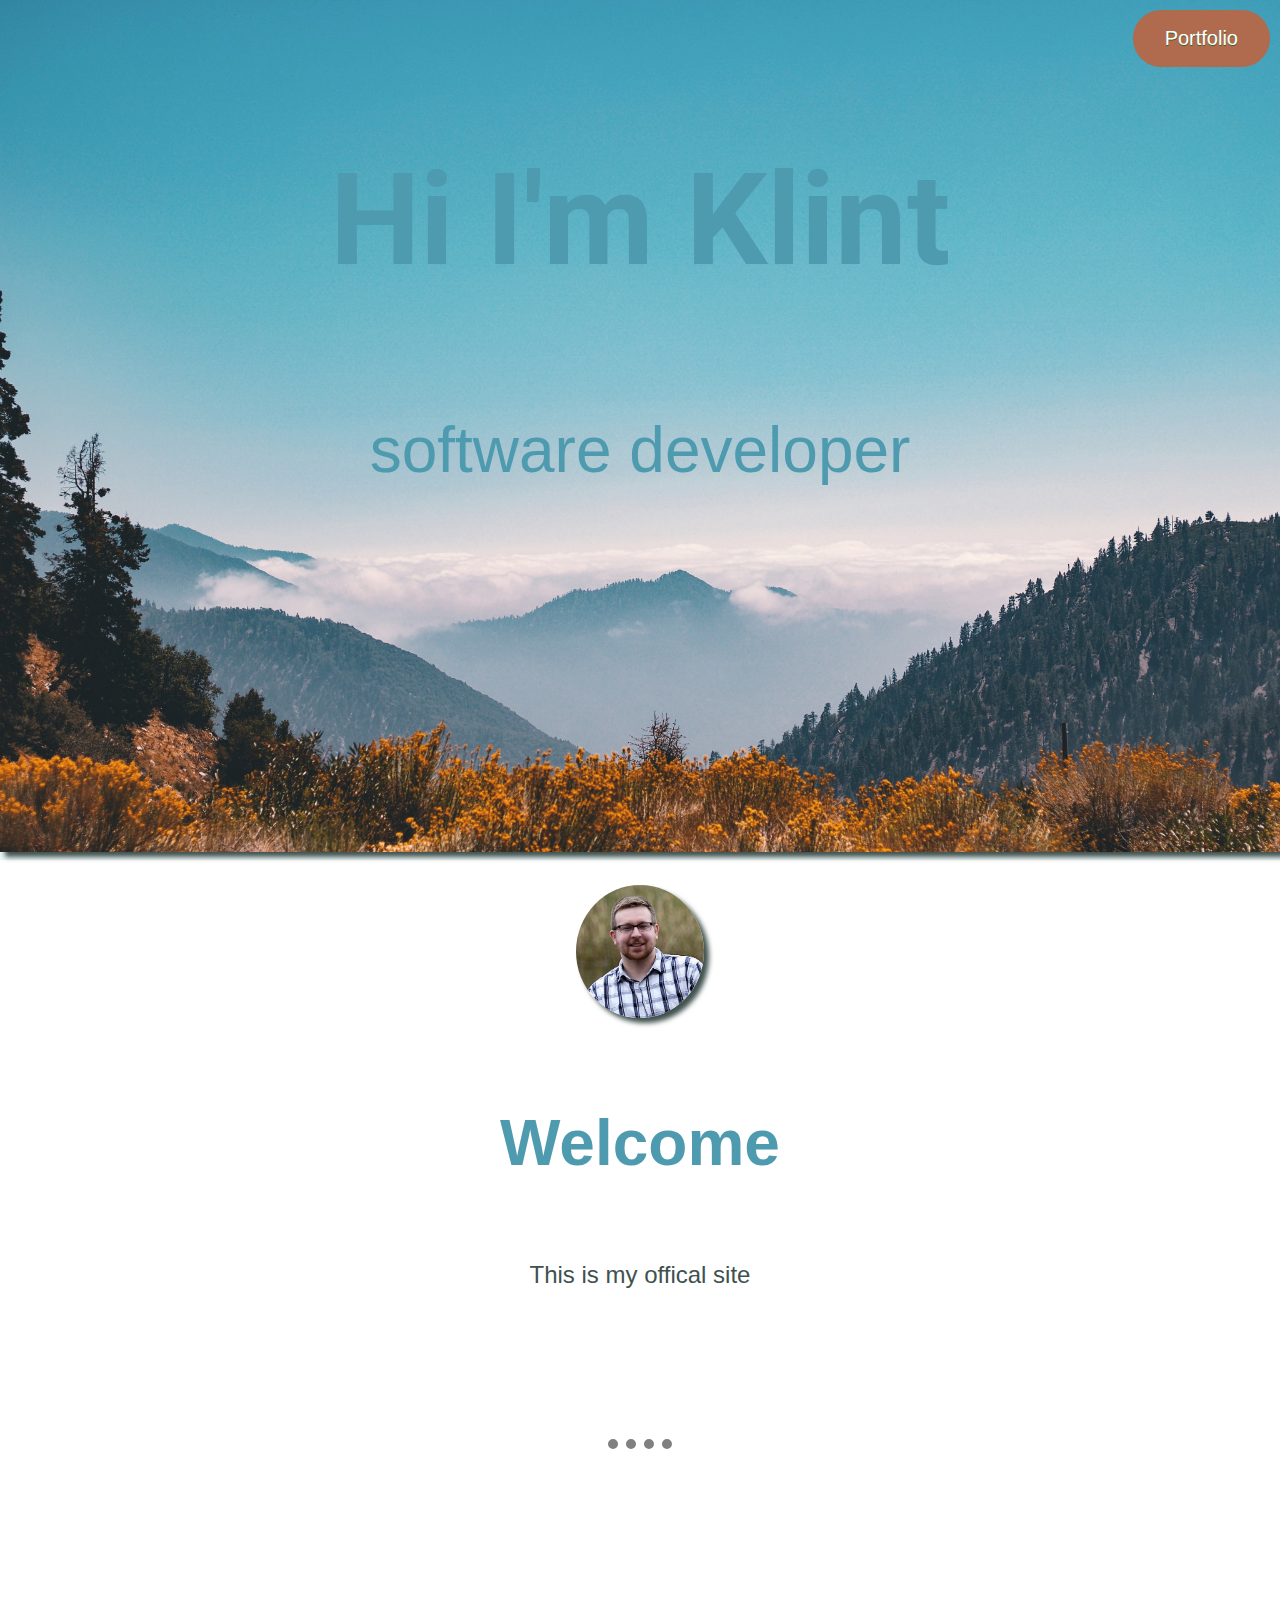
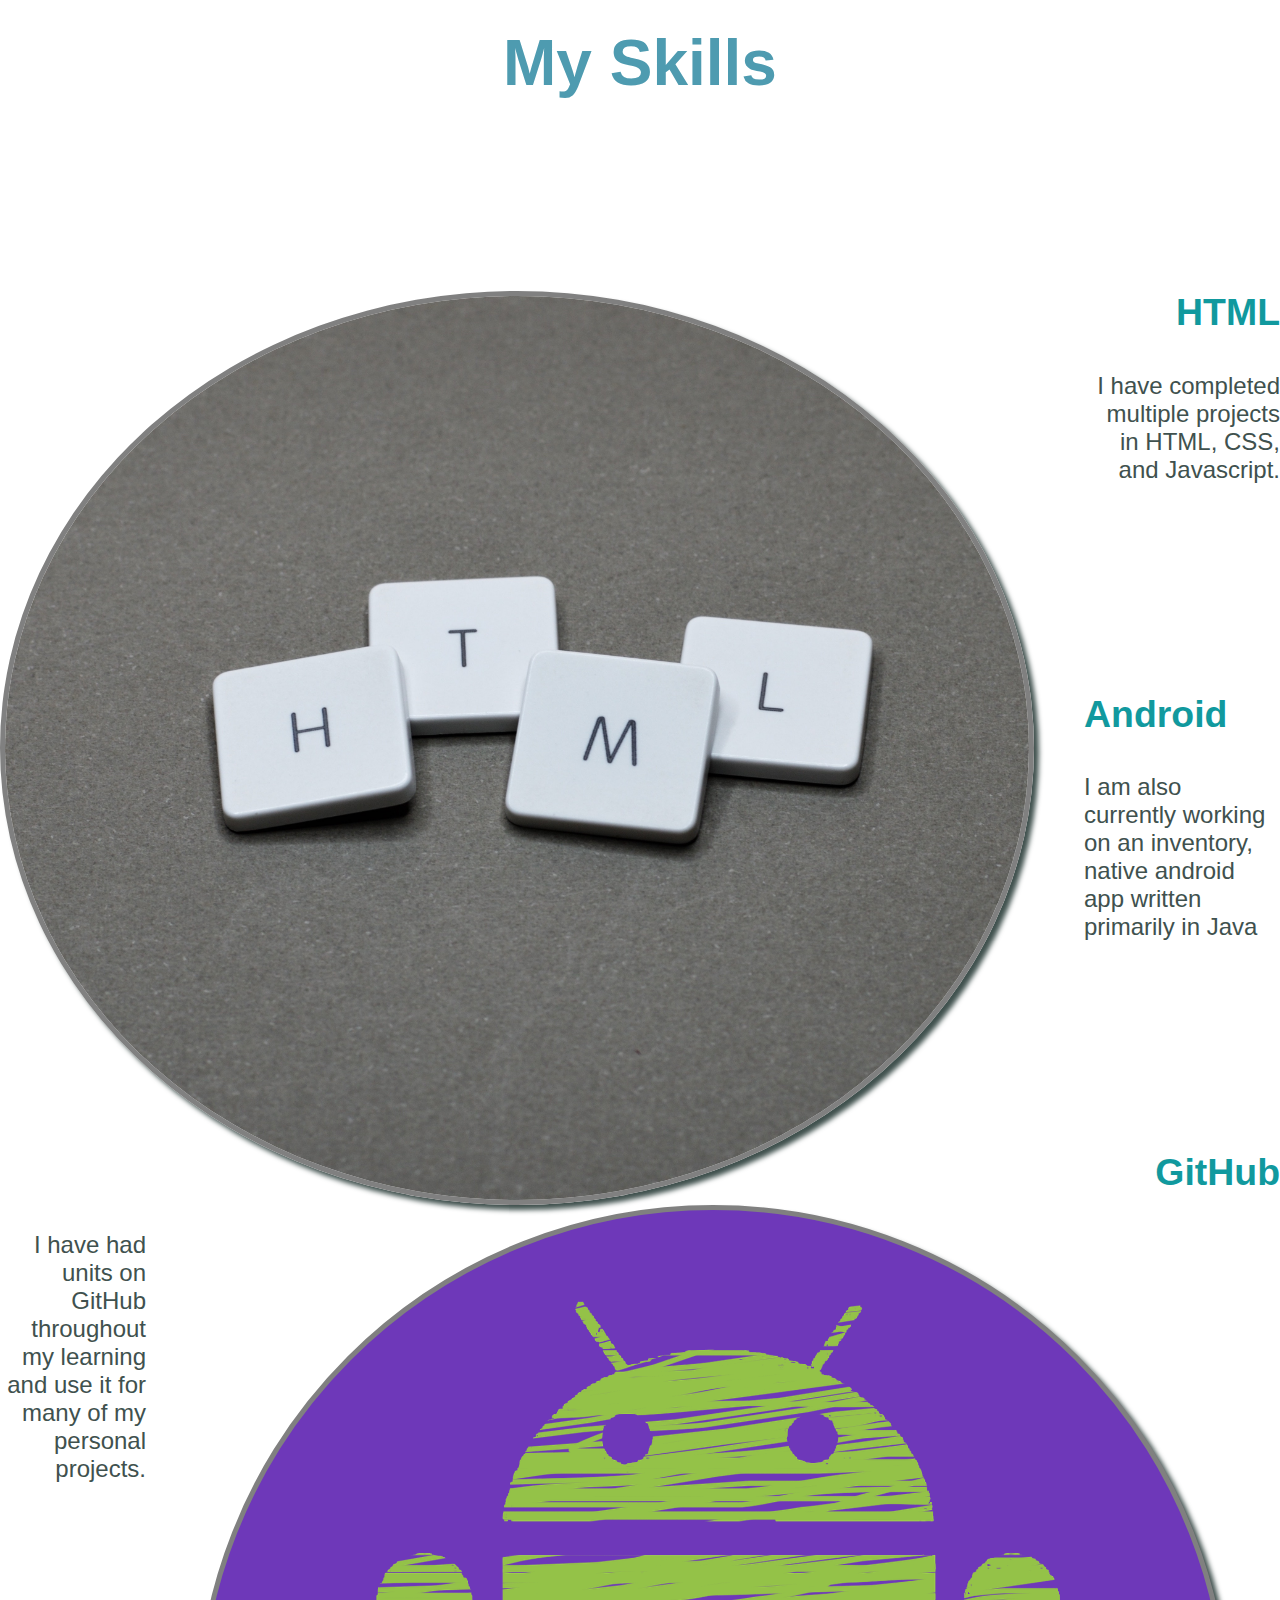
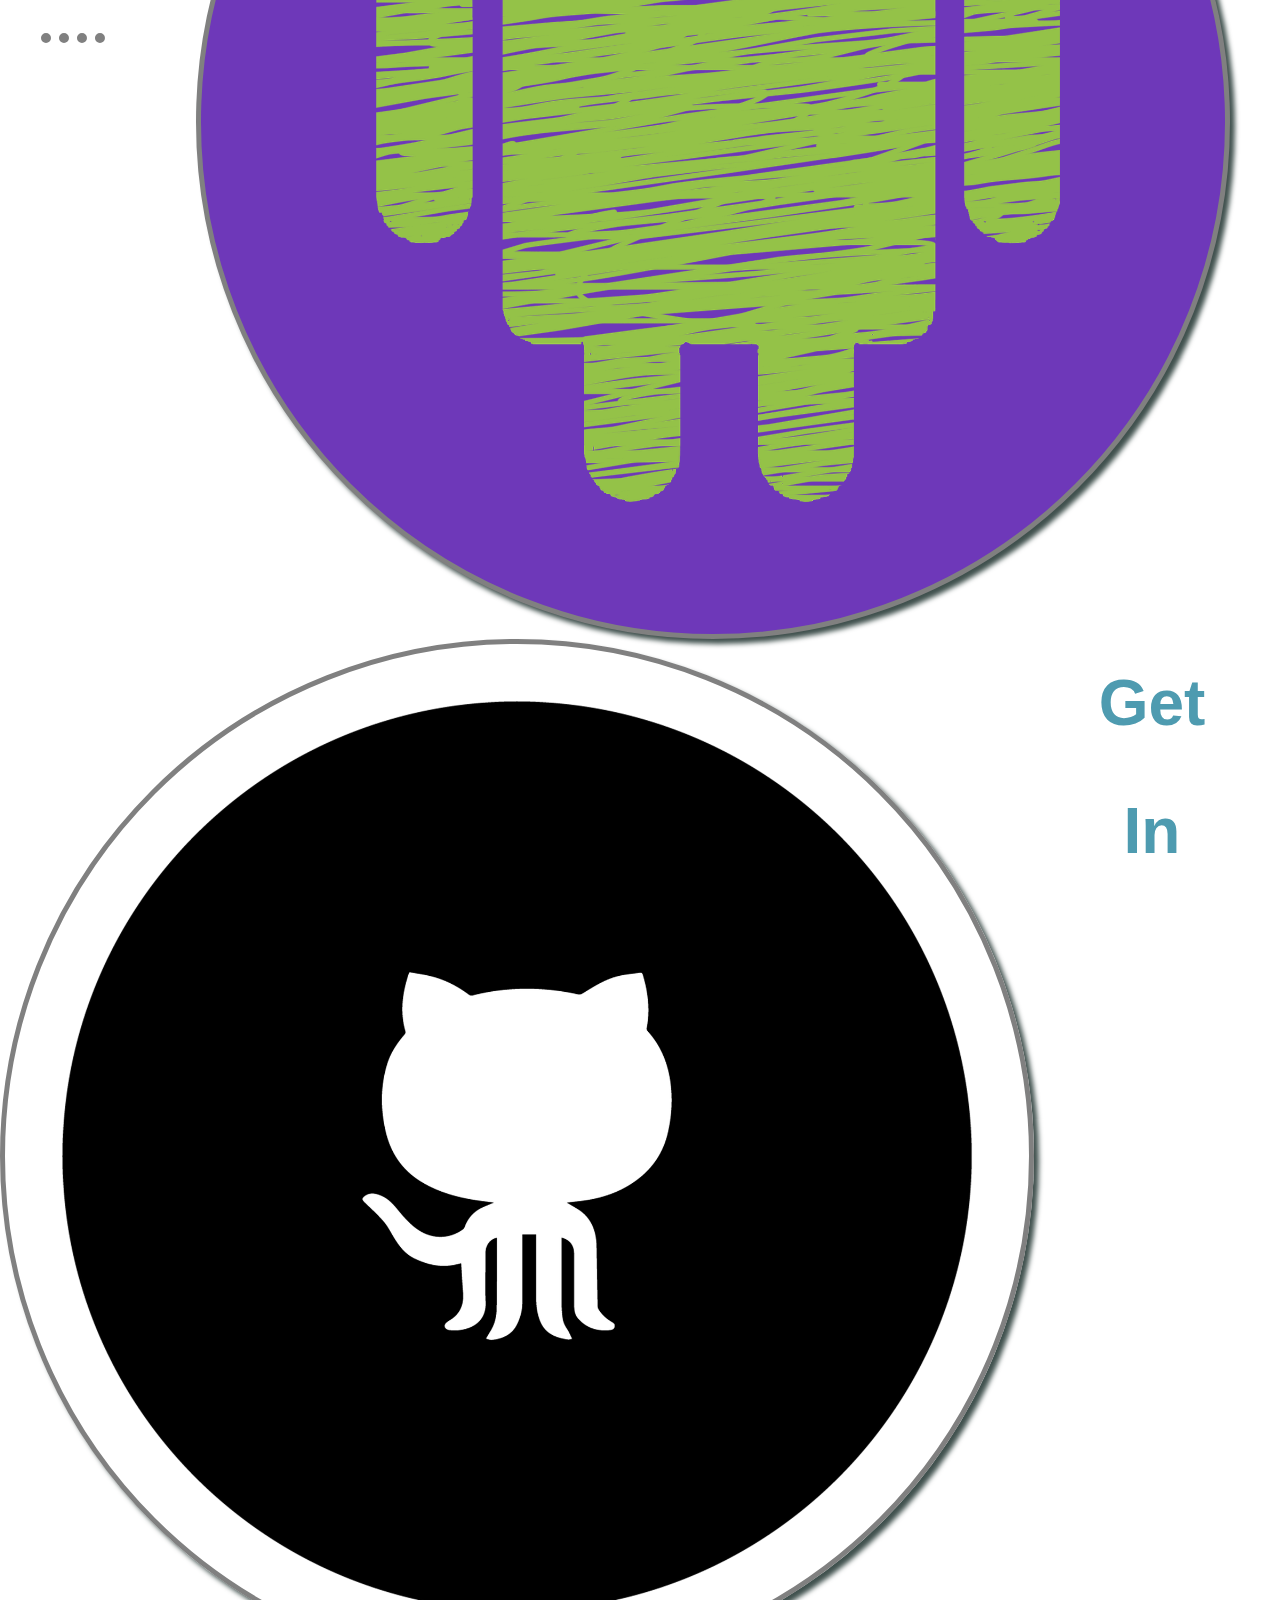
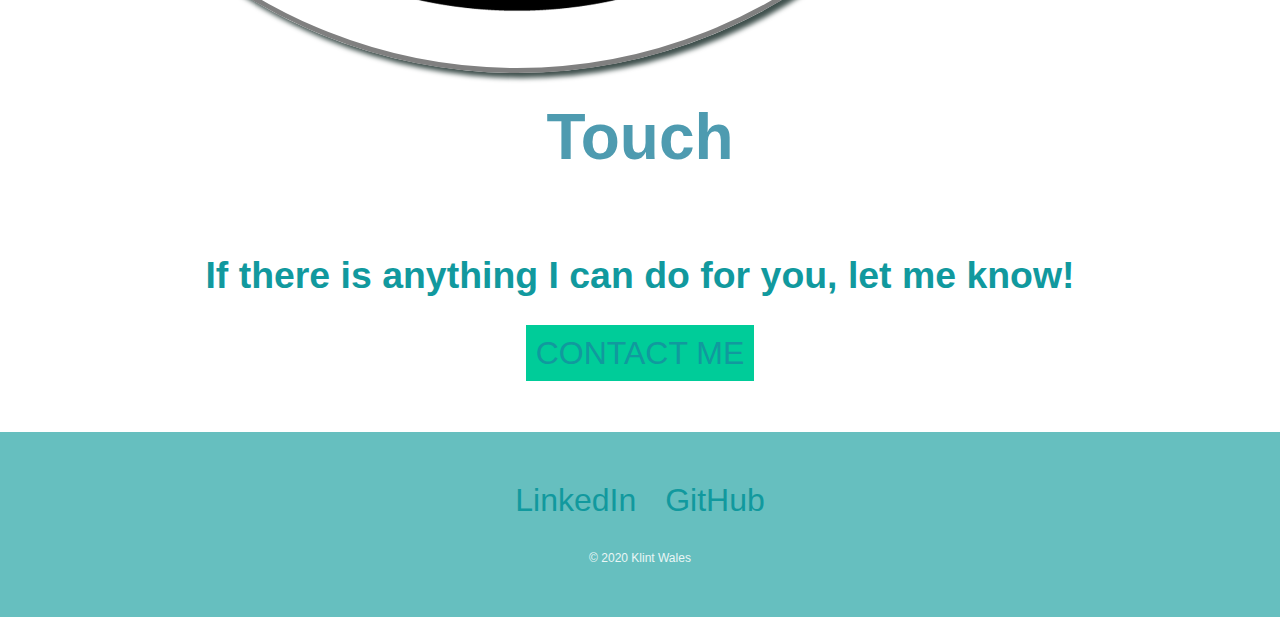
<file: index.html>
<!DOCTYPE html>
<html lang="en" dir="ltr">

<head>
  <meta charset="utf-8" />
  <title>Klint Wales</title>

  <link rel="icon" href="images/favicon.ico" />
  <!--Google Fonts-->
  <link href="https://fonts.googleapis.com/css2?family=Roboto+Slab:wght@300&display=swap" rel="stylesheet" />
  <link href="https://fonts.googleapis.com/css2?family=Roboto:wght@300&display=swap" rel="stylesheet" />
  <!--Bootstrap-->
  <link rel="stylesheet" href="https://stackpath.bootstrapcdn.com/bootstrap/4.5.0/css/bootstrap.min.css"
    integrity="sha384-9aIt2nRpC12Uk9gS9baDl411NQApFmC26EwAOH8WgZl5MYYxFfc+NcPb1dKGj7Sk" crossorigin="anonymous">
  <script src="https://code.jquery.com/jquery-3.5.1.slim.min.js"
    integrity="sha384-DfXdz2htPH0lsSSs5nCTpuj/zy4C+OGpamoFVy38MVBnE+IbbVYUew+OrCXaRkfj"
    crossorigin="anonymous"></script>
  <script src="https://cdn.jsdelivr.net/npm/popper.js@1.16.0/dist/umd/popper.min.js"
    integrity="sha384-Q6E9RHvbIyZFJoft+2mJbHaEWldlvI9IOYy5n3zV9zzTtmI3UksdQRVvoxMfooAo"
    crossorigin="anonymous"></script>
  <script src="https://stackpath.bootstrapcdn.com/bootstrap/4.5.0/js/bootstrap.min.js"
    integrity="sha384-OgVRvuATP1z7JjHLkuOU7Xw704+h835Lr+6QL9UvYjZE3Ipu6Tp75j7Bh/kR0JKI"
    crossorigin="anonymous"></script>
  <!--CSS-->
  <link rel="stylesheet" href="styles.css" />

  <!-- Global site tag (gtag.js) - Google Analytics -->
  <script async src="https://www.googletagmanager.com/gtag/js?id=G-HQ9FW96FEV"></script>
  <script>
    window.dataLayer = window.dataLayer || [];
    function gtag() { dataLayer.push(arguments); }
    gtag('js', new Date());

    gtag('config', 'G-HQ9FW96FEV');
  </script>
</head>

<body>
  <div id="topContainer">
    <a href="portfolio.html" class="portfolio-button">Portfolio</a>
    <img class="mountains" src="images/mountains.jpg" alt="mountain" />
    <div class="heading">
      <h1>Hi I'm Klint</h1>
      <h2 id="subtitle">software developer</h2>
    </div>
  </div>
  <div class="middle-container">
    <div class="profile">
      <img src="images/headshot.png" alt="Klint Wales" class="headshot" />
      <h2>Welcome</h2>
      <p>This is my offical site</p>
    </div>
    <hr />
    <div class="skills">
      <h2>My Skills</h2>
      <br>
      <br>
      <div>
        <div class="container">
          <div class="row">
            <div class="col-sm-4">
              <img class="skillImage" src="images/html.jpg" id="skillImage1" alt="HTML Image" />
            </div>
            <div class="col-sm-8 html-text">
              <h3 id="html-title">HTML</h3>
              <p id="html-text">
                I have completed multiple projects in HTML, CSS, and Javascript.
              </p>
            </div>
          </div>
        </div>

        <br>
        <br>
        <br>
        <br>

        <div class="container">
          <div class="row">
            <div class="col-sm-8">
              <h3 id="android-title">Android</h3>
              <p id="android-text">
                I am also currently working on an inventory, native android app
                written primarily in Java
              </p>
            </div>
            <div class="col-sm-4 android-image">
              <!--https://pixabay.com/illustrations/icon-transparent-image-android-1971128/-->
              <img class="skillImage" src="images/android.png" id="skillImage2" alt="Skill Image" />
            </div>
          </div>
        </div>

        <br>
        <br>
        <br>
        <br>

        <div class="container">
          <div class="row">
            <div class="col-sm-4">
              <img class="skillImage" src="images/git-hub.png" id="skillImage1" alt="HTML Image" />
            </div>
            <div class="col-sm-8 html-text">
              <h3 id="html-title">GitHub</h3>
              <p id="html-text">
                I have had units on GitHub throughout my learning and use it for many of my personal projects.
              </p>
            </div>
          </div>
        </div>

        <hr />

      </div>
      <div class="contact-me">
        <h2>Get In Touch</h2>
        <h3>If there is anything I can do for you, let me know!</h3>
        <a class="btn btn-primary" href="mailto:klintwales@gmail.com">CONTACT ME</a>
      </div>
    </div>





    <div class="bottom-container">
      <a class="footer-link" href="https://www.linkedin.com/in/klintwales/">LinkedIn</a>
      <a class="footer-link" href="https://github.com/klintwales">GitHub</a>
      <p class="copyright">© 2020 Klint Wales</p>
    </div>
</body>

</html>
</file>
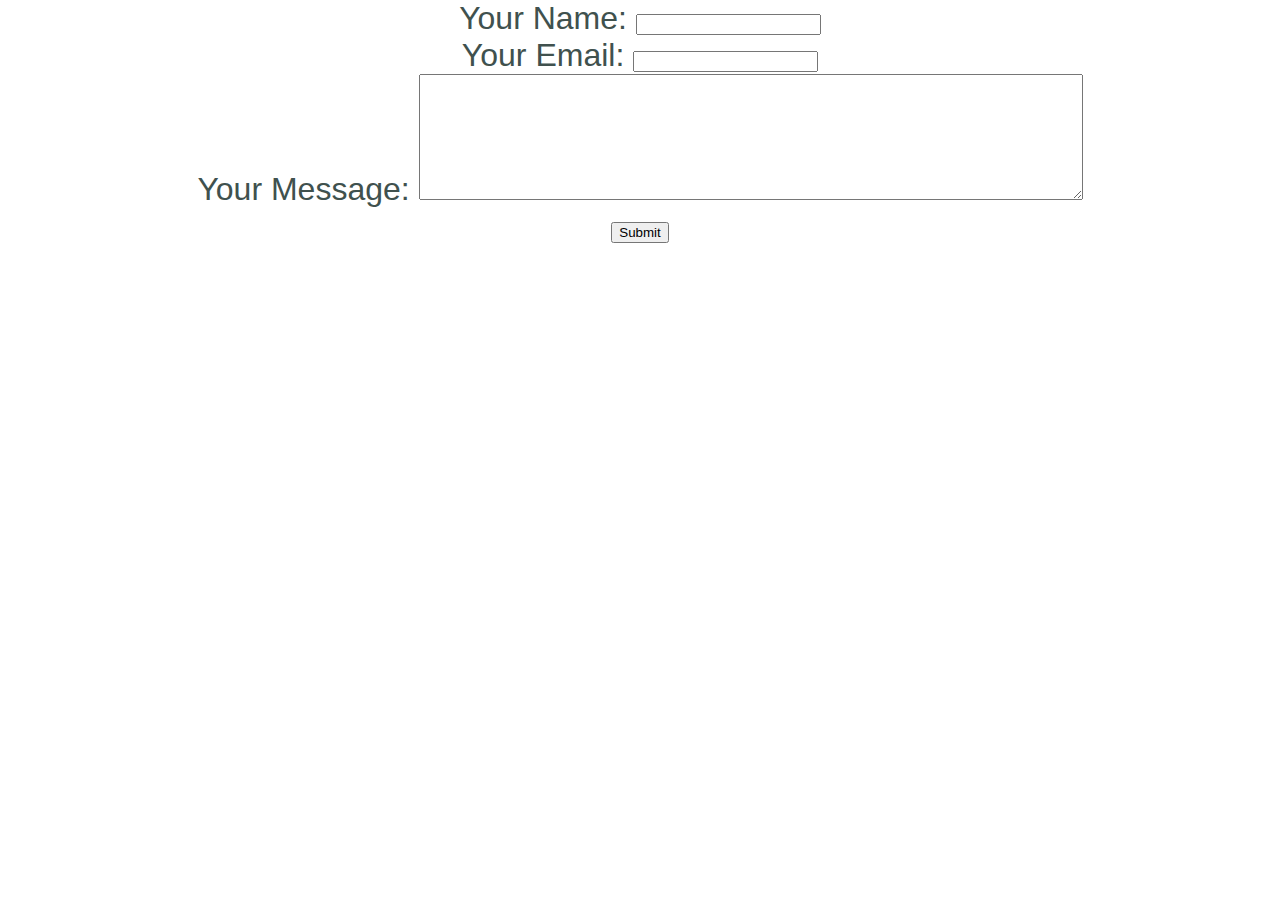
<file: contact-me.html>
<!DOCTYPE html>
<html lang="en" dir="ltr">
  <head>
    <meta charset="utf-8">
    <title></title>
<link rel="stylesheet" href="styles.css" >


  </head>
  <body>
    <form class="" action="mailto:kl1nt555@gmail.com" method="post" enctype="text/plain">
      <label>Your Name:</label>
      <input type="text" name="yourName" value="">
      <br>
      <label for="">Your Email:</label>
      <input type="email" name="yourEmail" value="">
      <br>
      <label for="">Your Message:</label>
      <textarea name="message" rows="8" cols="80"></textarea>
      <br>
      <input type="Submit" name="Submit" value="Submit">
    </form>
  </body>
</html>
<!-- Test Comments -->
</file>
<file: styles.css>
body {
  background: white;
  color: #40514e;
  margin: 0;
  font-family: verdana, sans-serif;
  text-align: center;
  font-size: 200%;
}

hr {
  border-style: dotted;
  border-width: 10px 0 0 0;
  width: 5%;
  color: gray;
  margin-top: 150px;
  margin-bottom: 150px;
}

h1 {
  margin: 2.6rem auto 0 auto;
  font-size: 10vw;
  color: #4e9bb0;
  font-family: "Roboto";
}
h2 {
  color: #4e9bb0;
  font-size: 5vw;
  line-height: 2;
}

h3 {
  color: #11999e;
}

p {
  font-size: 1.5rem;
}

a {
  color: #11999e;
  padding: 10px;
  text-decoration: none;
}
a:hover {
  color: #eaf6f6;
}

div {
  margin: 0;
}

img {
  margin: 0;
  box-shadow: 5px 5px 5px;
}

.btn {
  font-family: verdana, sans-serif;
  margin-top: 30px;
  background-color: #00cc99;
  border: #11999e;
}

.btn:hover {
  background-color: #11999e;
}

.headshot {
  border-radius: 100%;
  width: 10%;
  margin-top: 25px;
}

.topCloud {
  position: absolute;
  right: 300px;
  top: 50px;
}

.bottomCloud {
  position: absolute;
  left: 300px;
  bottom: 300px;
}

.mountains {
  width: 100%;
}

.skill-row {
  margin: 100px auto 100px auto;
  padding: 50px;
  width: 75%;
  text-align: left;
  line-height: 2;
}

.skillImage {
  border: solid;
  border-radius: 100%;
  border-width: 5px;
  border-color: gray;
  width: 20%;
  float: left;
  margin-right: 50px;
}

.contact-me {
  margin: 30px;
  padding: 30px;
}

.bottom-container {
  background-color: #66bfbf;
  padding: 50px 0 20px 0;
  font-family: verdana, sans-serif;
}

.copyright {
  color: #eaf6f6;
  font-size: 0.75rem;
  padding: 20px 0 20px 0;
}

.heading {
  position: absolute;
  width: 100%;
  top: 12%;
}

#skillImage1 {
  width: 80%;
}

#skillImage2 {
  float: right;
  margin-left: 50px;
  background-color: #6e38b9;
  width: 80%;
}

#topContainer {
  position: relative;
  background: #eaf6f6;
}

#subtitle {
  font-weight: normal;
  padding-top: 3%;
}

#android-text {
  text-align: left;
}

#android-title {
  text-align: left;
}

#html-title {
  text-align: right;
}

#html-text {
  text-align: right;
}
.portfolio-button {
  background: linear-gradient(to bottom, #b06b4e 5%, #b06b4e 100%);
  background-color: #b06b4e;
  border-radius: 28px;
  border: 1px solid #b06b4e;
  display: inline-block;
  cursor: pointer;
  color: #ffffff;
  font-size: 20px;
  padding: 16px 31px;
  text-decoration: none;
  text-shadow: 0px 1px 0px #2f6627;
  position: absolute;
  top: 10px;
  right: 10px;
}
.portfolio-button:hover {
  background: linear-gradient(to bottom, #b06b4e 5%, #b06b4e 100%);
  filter: brightness(85%);
  text-decoration: none;
}

.portfolio-title {
  background-color: #66bfbf;
}

@media (max-width: 575px) {
  .skillImage {
    border-width: 5px;
    border-color: gray;
    width: 20%;
    margin: 0px;
    float: none;
  }

  #html-title {
    text-align: center;
    margin-top: 20px;
  }

  #html-text {
    text-align: center;
  }

  .android-image {
    order: -1;
  }
  #android-text {
    text-align: center;
  }

  #android-title {
    text-align: center;
    margin-top: 20px;
  }
  #skillImage2 {
    float: none;
    margin: 0;
  }
}
</file>
